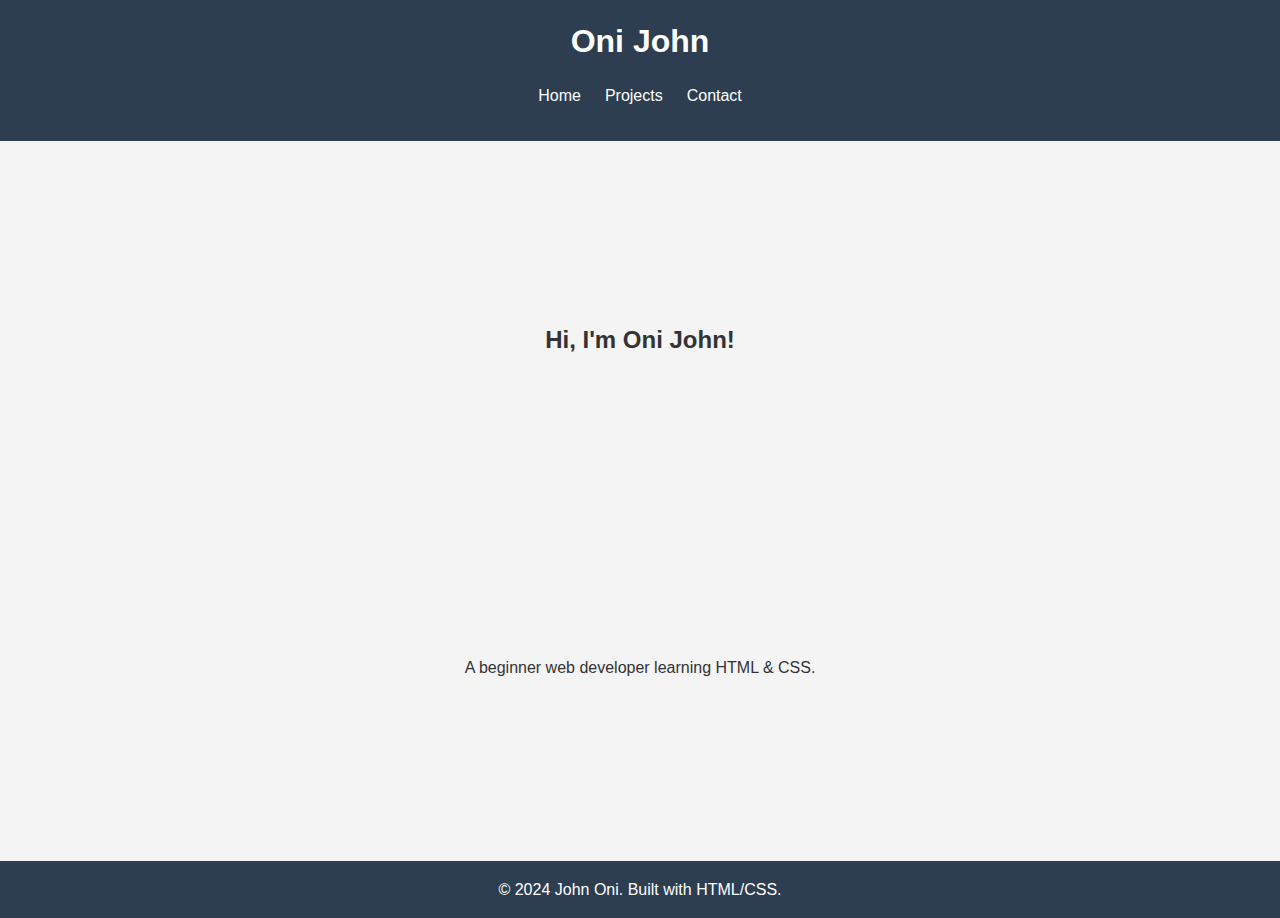
<file: index.html>
<!DOCTYPE html>
<html lang="en">
<head>
  <meta charset="UTF-8">
  <meta name="viewport" content="width=device-width, initial-scale=1.0">
  <title>John Oni</title>
  <link rel="stylesheet" href="portstyles.css">
</head>
<body>
  <!-- Header -->
  <header>
    <h1>Oni John</h1>
    <nav>
      <ul>
        <li><a href="index.html">Home</a></li>
        <li><a href="projects.html">Projects</a></li>
        <li><a href="contact.html">Contact</a></li>
      </ul>
    </nav>
  </header>

  <!-- Hero Section -->
  <section class="hero">
    <h2>Hi, I'm Oni John!</h2>
    <p>A beginner web developer learning HTML & CSS.</p>
  </section>

  <!-- Footer -->
  <footer>
    <p>&copy; 2024 John Oni. Built with HTML/CSS.</p>
  </footer>
</body>
</html>
</file>
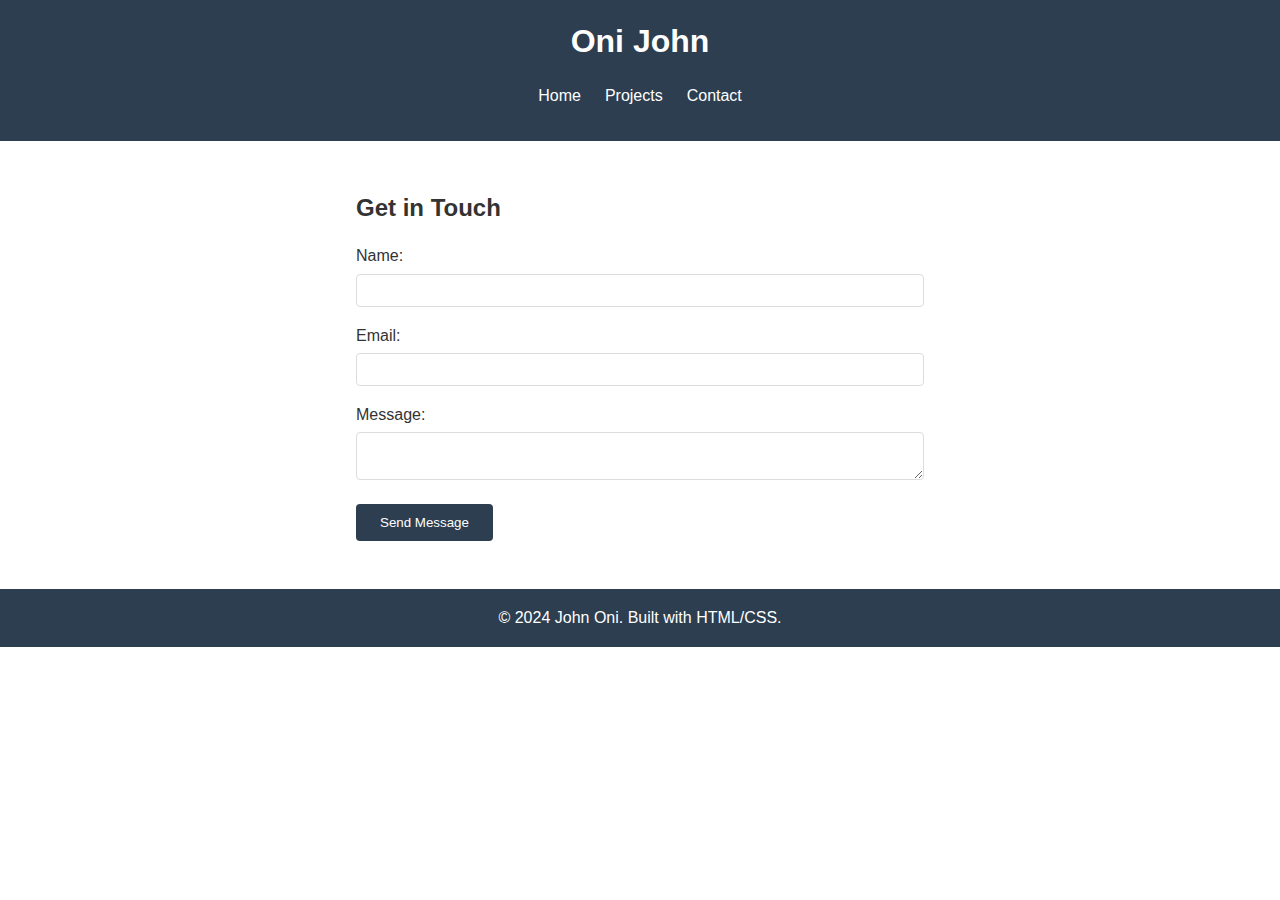
<file: contact.html>
<!DOCTYPE html>
<html lang="en">
<head>
  <meta charset="UTF-8">
  <meta name="viewport" content="width=device-width, initial-scale=1.0">
  <title>Contact Me</title>
  <link rel="stylesheet" href="portstyles.css">
</head>
<body>
  <header>
    <h1>Oni John</h1>
    <nav>
      <ul>
        <li><a href="index.html">Home</a></li>
        <li><a href="projects.html">Projects</a></li>
        <li><a href="contact.html">Contact</a></li>
      </ul>
    </nav>
  </header>

  <main>
    <section class="contact-form">
      <h2>Get in Touch</h2>
      <form action="https://formspree.io/f/xldbllqj" method="POST">
        <label for="name">Name:</label>
        <input type="text" id="name" name="name" required>

        <label for="email">Email:</label>
        <input type="email" id="email" name="email" required>

        <label for="message">Message:</label>
        <textarea id="message" name="message" required></textarea>

        <button type="submit">Send Message</button>
      </form>
    </section>
  </main>

  <footer>
    <p>&copy; 2024 John Oni. Built with HTML/CSS.</p>
  </footer>
</body>
</html>
</file>
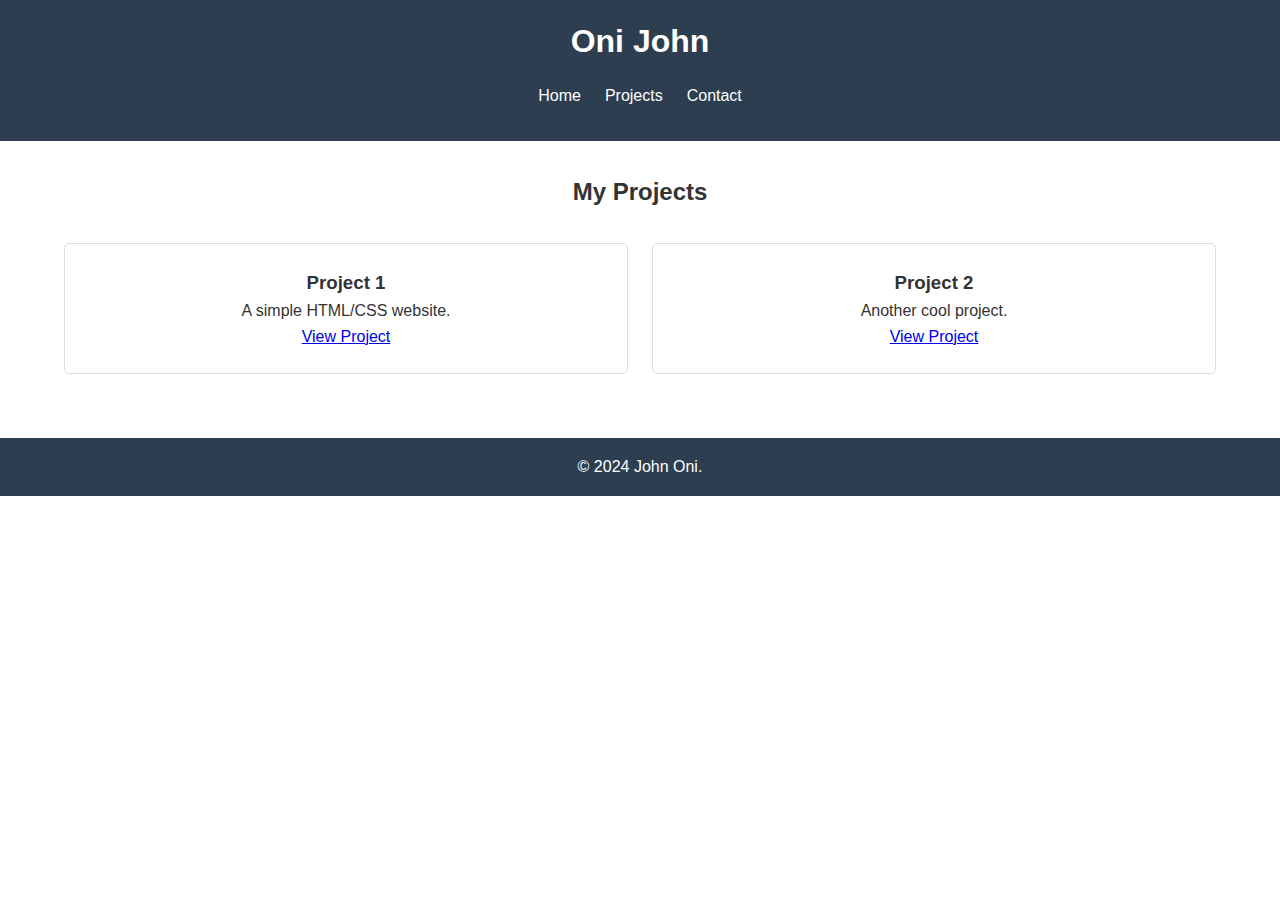
<file: projects.html>
<!DOCTYPE html>
<html lang="en">
<head>
  <meta charset="UTF-8">
  <meta name="viewport" content="width=device-width, initial-scale=1.0">
  <title>My Projects</title>
  <link rel="stylesheet" href="portstyles.css">
</head>
<body>
  <header>
    <h1>Oni John</h1>
    <nav>
      <ul>
        <li><a href="index.html">Home</a></li>
        <li><a href="projects.html">Projects</a></li>
        <li><a href="contact.html">Contact</a></li>
      </ul>
    </nav>
  </header>

  <main>
    <section class="projects">
      <h2>My Projects</h2>
      <div class="project-grid">
        <!-- Project 1 -->
        <div class="project-card">
          <h3>Project 1</h3>
          <p>A simple HTML/CSS website.</p>
          <a href="#">View Project</a>
        </div>
        <!-- Project 2 -->
        <div class="project-card">
          <h3>Project 2</h3>
          <p>Another cool project.</p>
          <a href="#">View Project</a>
        </div>
      </div>
    </section>
  </main>

  <footer>
    <p>&copy; 2024 John Oni.</p>
  </footer>
</body>
</html>
</file>
<file: portstyles.css>
/* Reset & Base Styles */
* {
  margin: 0;
  padding: 0;
  box-sizing: border-box;
}

body {
  font-family: Arial, sans-serif;
  line-height: 1.6;
  color: #333;
}

/* Header */
header {
  background: #2c3e50;
  color: white;
  padding: 1rem;
  text-align: center;
}

nav ul {
  display: flex;
  justify-content: center;
  list-style: none;
  gap: 1.5rem;
  padding: 1rem;
}

nav a {
  color: white;
  text-decoration: none;
}

nav a:hover {
  text-decoration: underline;
}

/* Hero Section */
.hero {
  min-height: 80vh;
  display: grid;
  place-items: center;
  text-align: center;
  background: #f4f4f4;
  padding: 2rem;
}

/* Footer */
footer {
  background: #2c3e50;
  color: white;
  text-align: center;
  padding: 1rem;
}

/* Projects Page */
.projects {
  padding: 2rem;
  text-align: center;
}

.project-grid {
  display: grid;
  grid-template-columns: repeat(auto-fit, minmax(300px, 1fr));
  gap: 1.5rem;
  padding: 2rem;
}

.project-card {
  background: white;
  border: 1px solid #ddd;
  padding: 1.5rem;
  border-radius: 5px;
}

/* Contact Form */
.contact-form {
  max-width: 600px;
  margin: 2rem auto;
  padding: 1rem;
}

.contact-form label {
  display: block;
  margin-top: 1rem;
}

.contact-form input,
.contact-form textarea {
  width: 100%;
  padding: 0.5rem;
  margin-top: 0.3rem;
  border: 1px solid #ddd;
  border-radius: 4px;
}

.contact-form button {
  background: #2c3e50;
  color: white;
  padding: 0.7rem 1.5rem;
  border: none;
  border-radius: 4px;
  margin-top: 1rem;
  cursor: pointer;
}

.contact-form button:hover {
  background: #1a252f;
}
</file>
